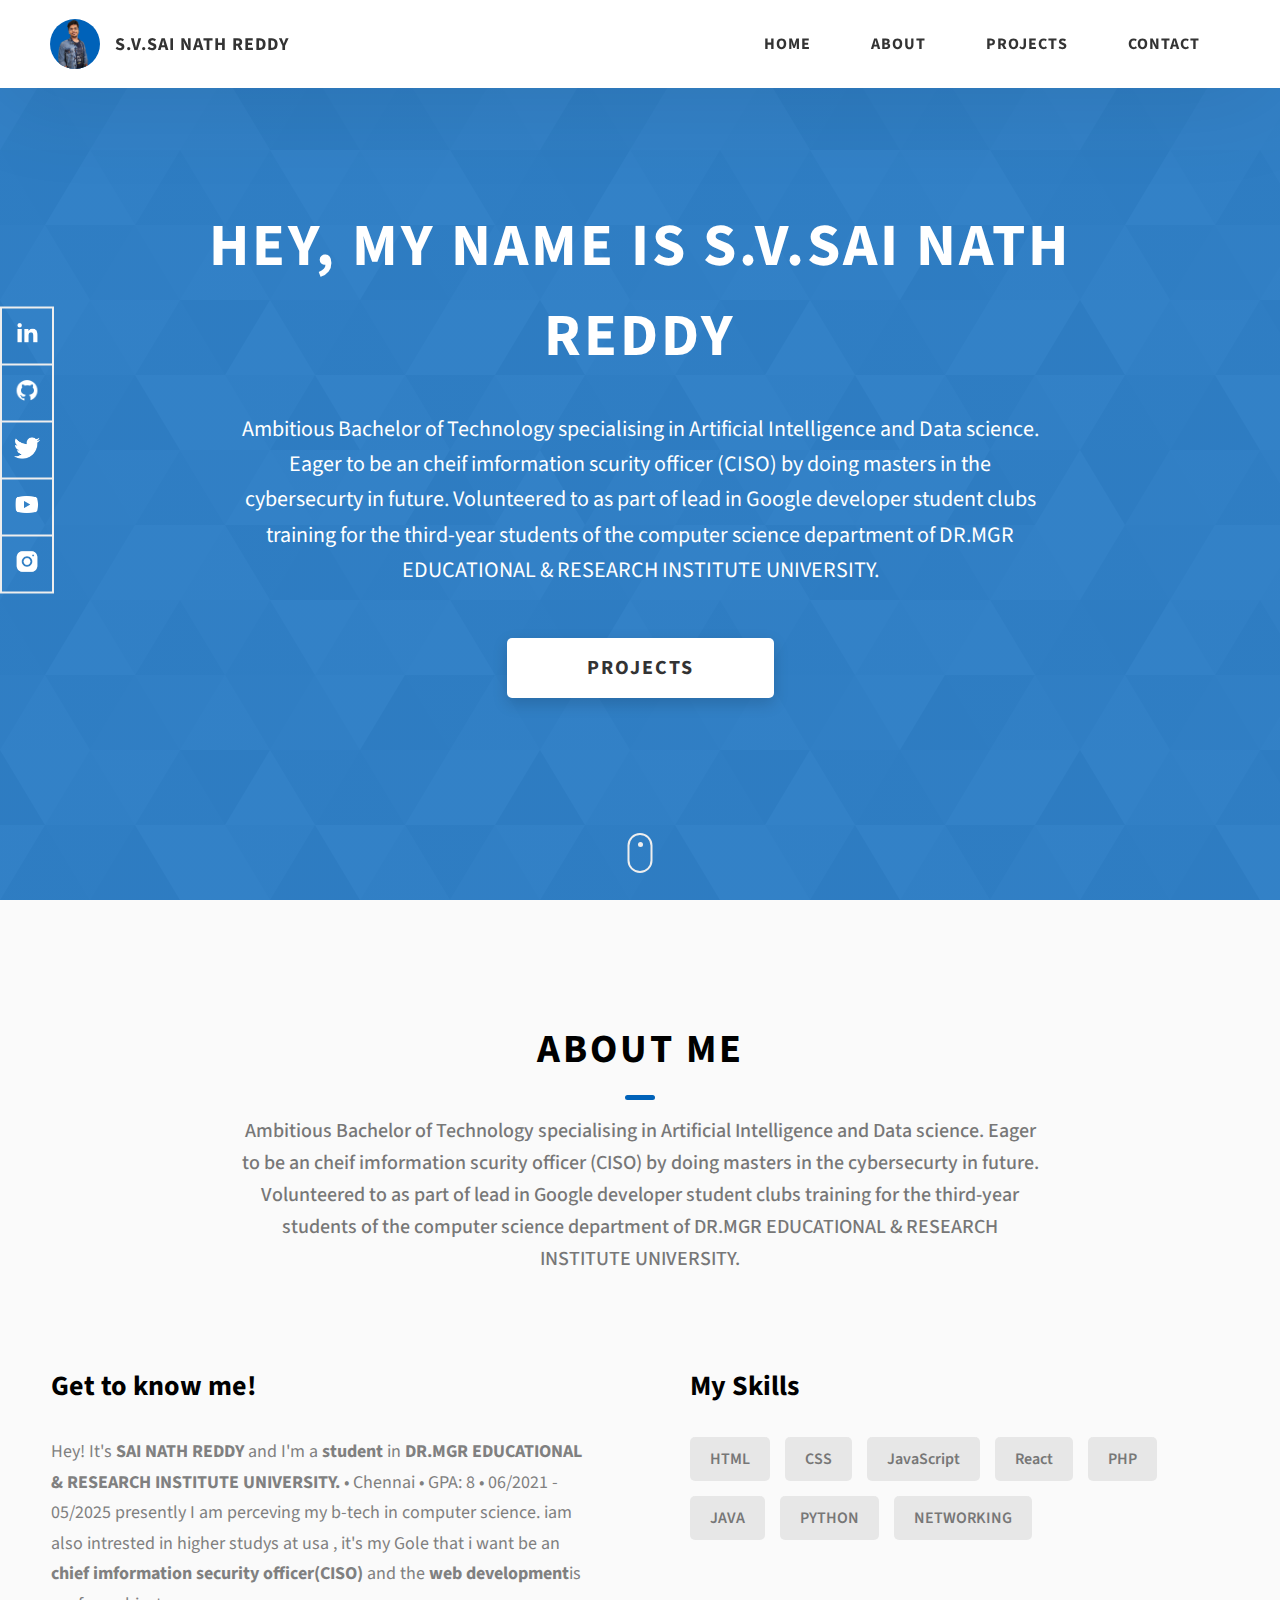
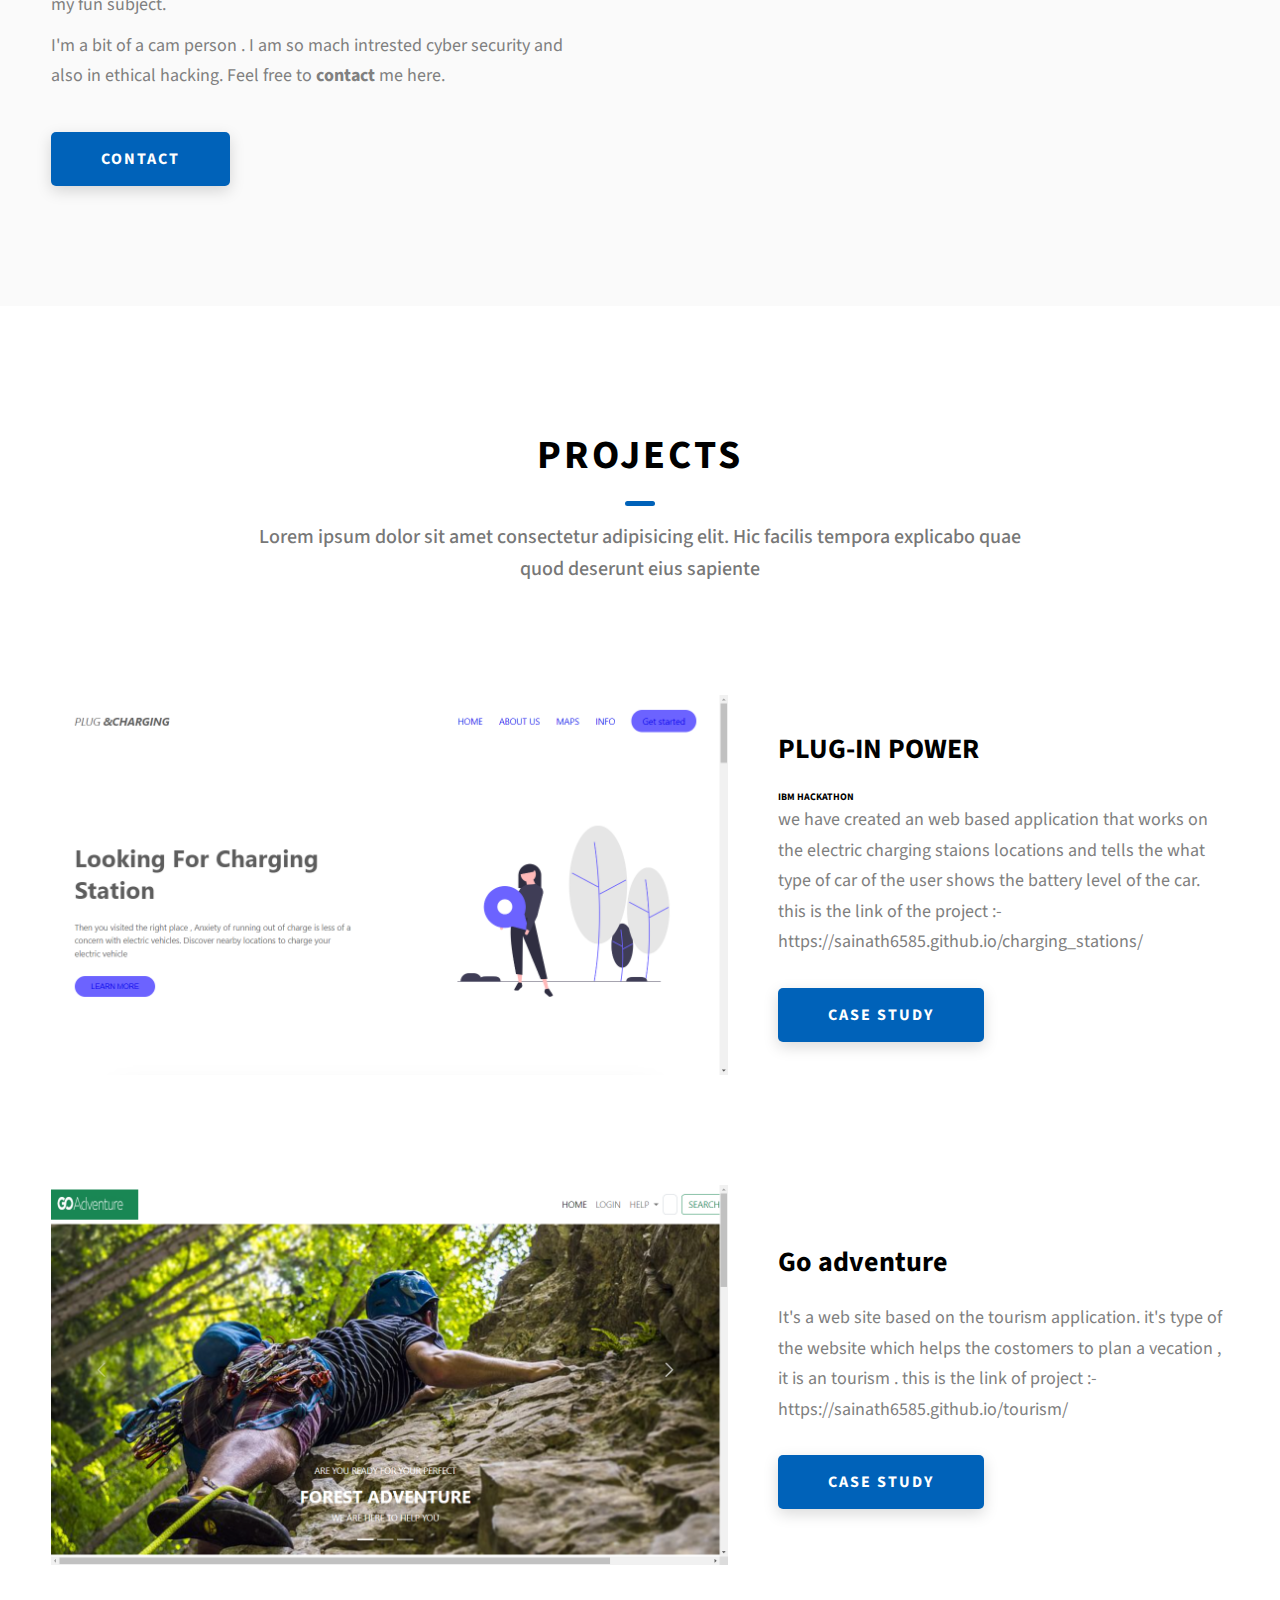
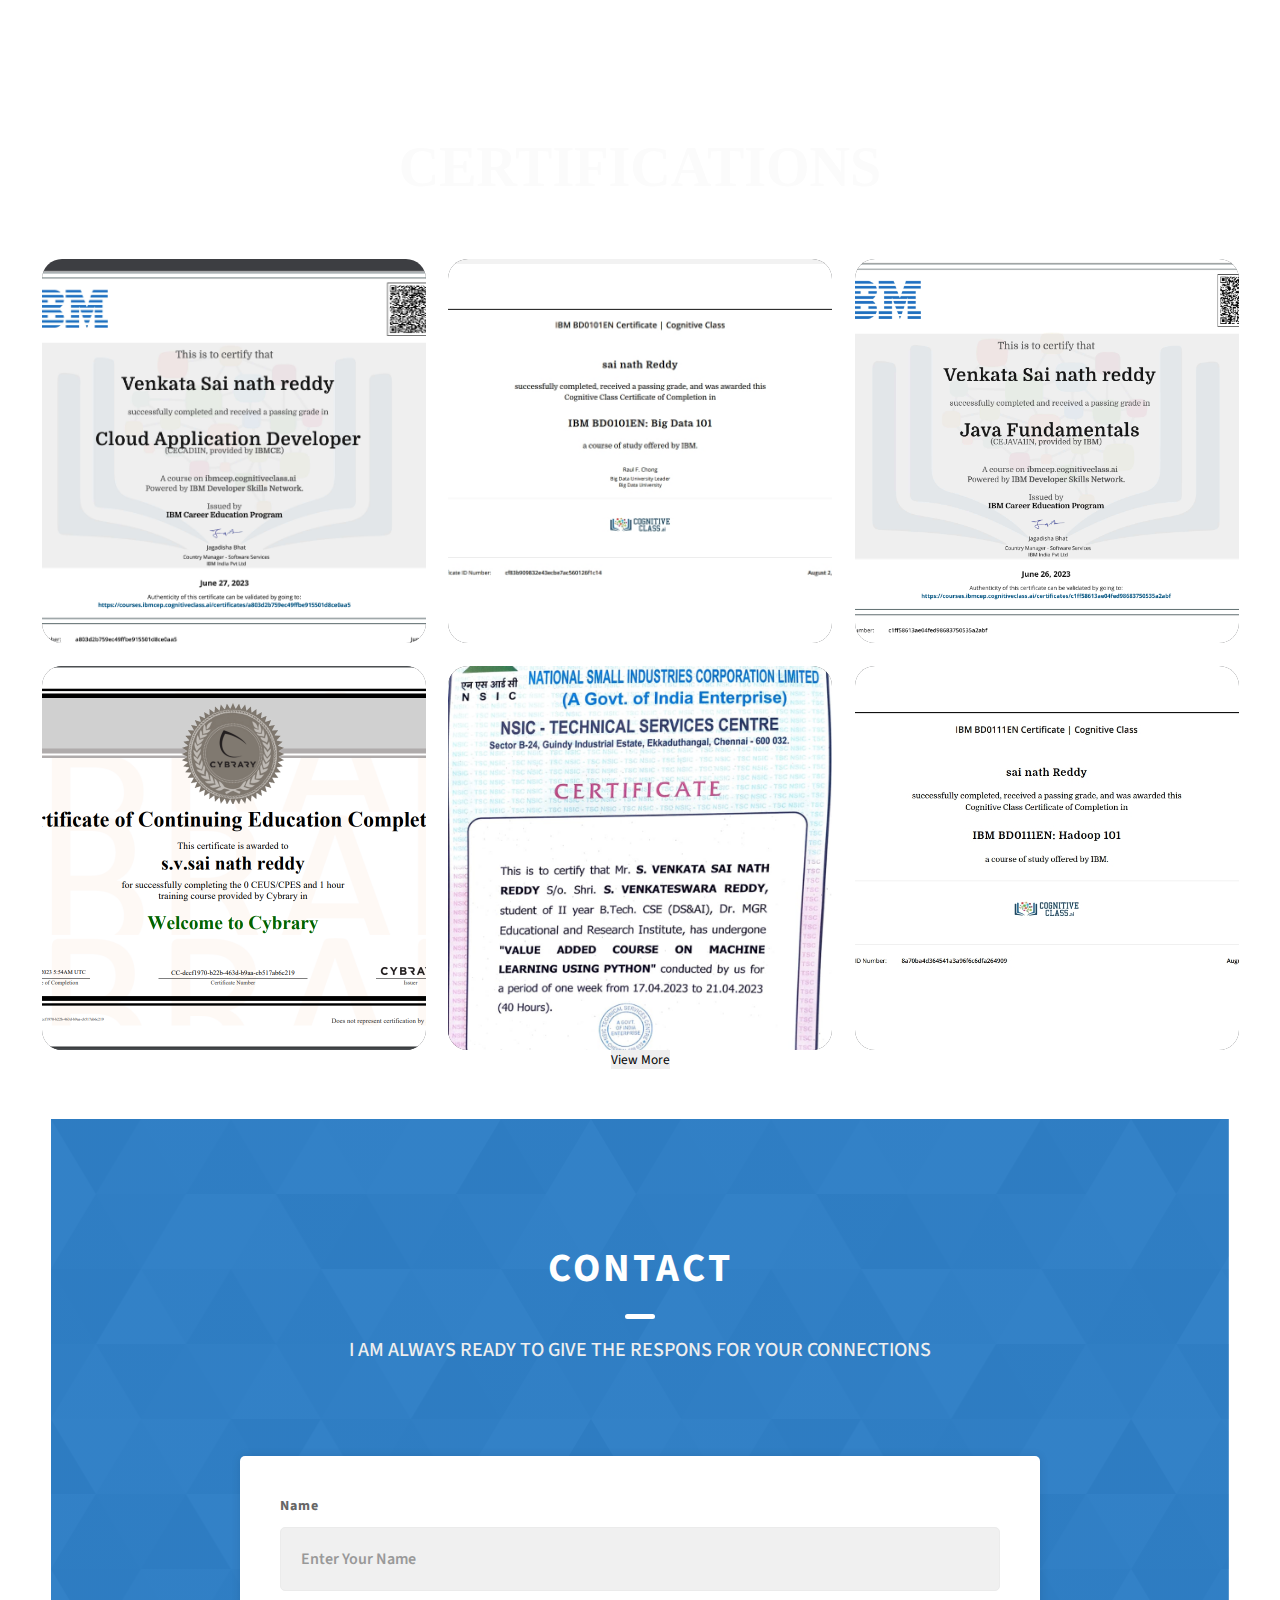
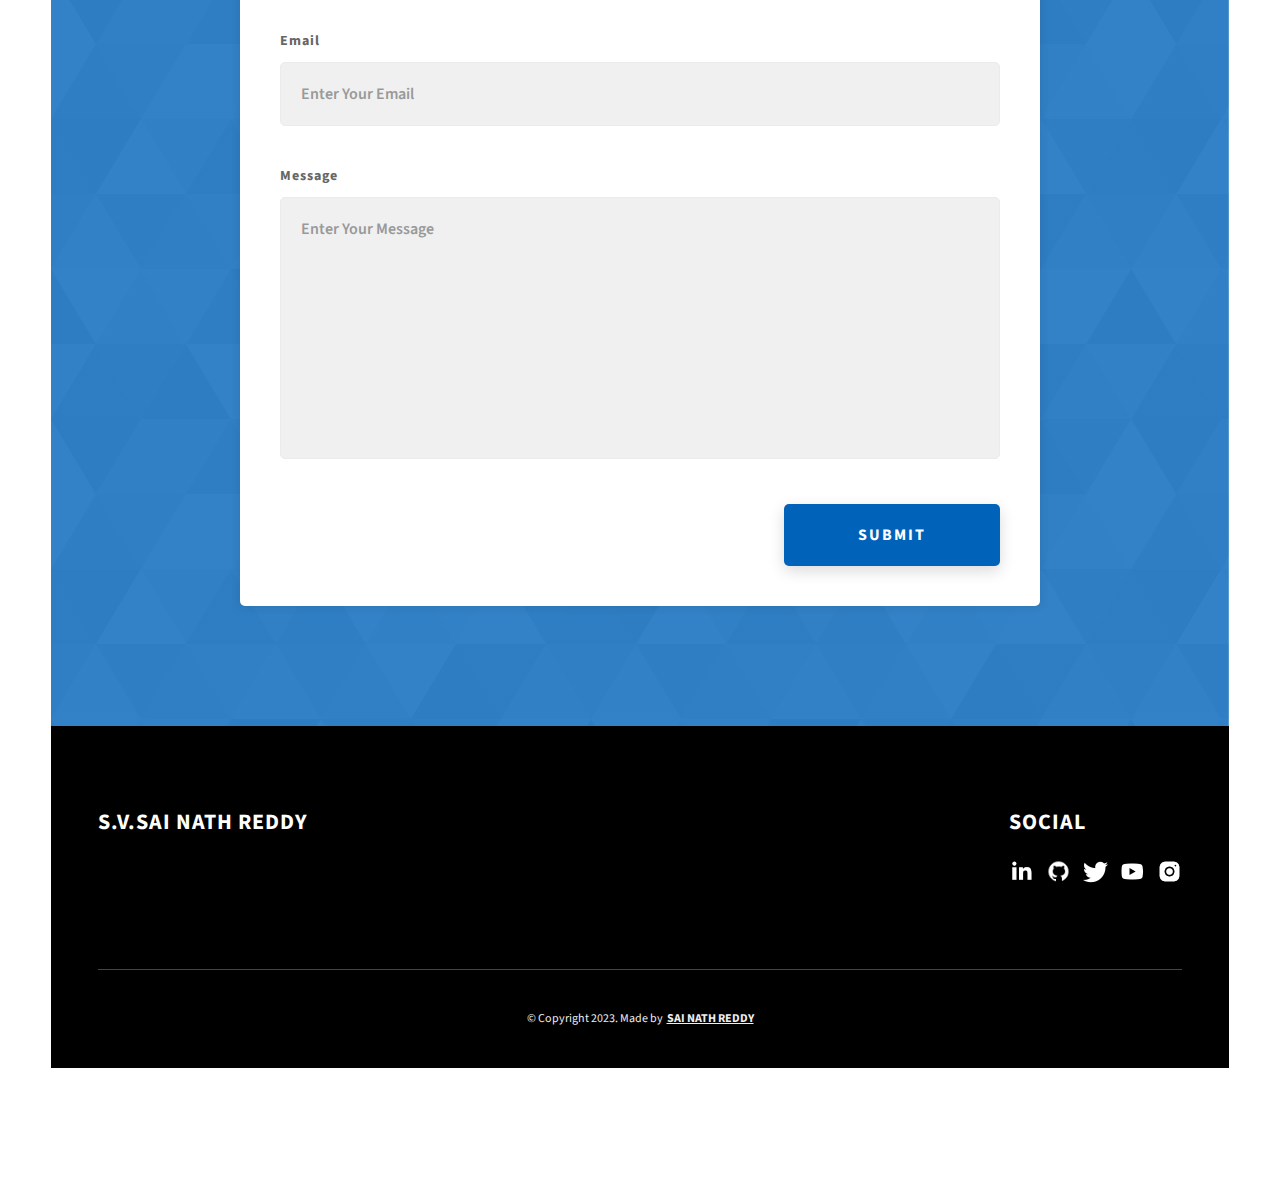
<file: index.html>
<!DOCTYPE html>
<html lang="en">
  <head>
    <meta charset="UTF-8" />
    <meta name="viewport" content="width=device-width, initial-scale=1.0" />
    <meta http-equiv="X-UA-Compatible" content="ie=edge" />
    <title>portfolio</title>
    <meta name="description" content="Portfolio Template for Developer" />

    <link rel="stylesheet" href="styles/style.css" />

    <link rel="preconnect" href="https://fonts.googleapis.com" />
    <link rel="preconnect" href="https://fonts.gstatic.com" crossorigin />
    <link
      href="https://fonts.googleapis.com/css2?family=Source+Sans+Pro:wght@400;600;700;900&display=swap"
      rel="stylesheet"
    />
  </head>
  <body>
    <header class="header">
      <div class="header__content">
        <div class="header__logo-container">
          <div class="header__logo-img-cont">
            <img
              src="assets/png/sai nath.png"
              alt="Ram Maheshwari Logo Image"
              class="header__logo-img"
            />
          </div>
          <span class="header__logo-sub">S.V.SAI NATH REDDY</span>
        </div>
        <div class="header__main">
          <ul class="header__links">
            <li class="header__link-wrapper">
              <a href="./index.html" class="header__link"> Home </a>
            </li>
            <li class="header__link-wrapper">
              <a href="./index.html#about" class="header__link">About </a>
            </li>
            <li class="header__link-wrapper">
              <a href="./index.html#projects" class="header__link">
                Projects
              </a>
            </li>
            <li class="header__link-wrapper">
              <a href="./index.html#contact" class="header__link"> Contact </a>
            </li>
          </ul>
          <div class="header__main-ham-menu-cont">
            <img
              src="./assets/svg/ham-menu.svg"
              alt="hamburger menu"
              class="header__main-ham-menu"
            />
            <img
              src="./assets/svg/ham-menu-close.svg"
              alt="hamburger menu close"
              class="header__main-ham-menu-close d-none"
            />
          </div>
        </div>
      </div>
      <div class="header__sm-menu">
        <div class="header__sm-menu-content">
          <ul class="header__sm-menu-links">
            <li class="header__sm-menu-link">
              <a href="./index.html"> Home </a>
            </li>

            <li class="header__sm-menu-link">
              <a href="./index.html#about"> About </a>
            </li>

            <li class="header__sm-menu-link">
              <a href="./index.html#projects"> Projects </a>
            </li>

            <li class="header__sm-menu-link">
              <a href="./index.html#contact"> Contact </a>
            </li>
          </ul>
        </div>
      </div>
    </header>
    <section class="home-hero">
      <div class="home-hero__content">
        <h1 class="heading-primary">Hey, My name is S.V.SAI NATH REDDY</h1>
        <div class="home-hero__info">
          <p class="text-primary">
            Ambitious Bachelor of Technology specialising in Artificial Intelligence and Data science. Eager to be an
            cheif imformation scurity officer (CISO) by doing masters in the cybersecurty in future. Volunteered to as
            part of lead in Google developer student clubs training for the third-year students of the computer
            science department of DR.MGR EDUCATIONAL & RESEARCH INSTITUTE UNIVERSITY.
          </p>
        </div>
        <div class="home-hero__cta">
          <a href="./#projects" class="btn btn--bg">Projects</a>
        </div>
      </div>
      <div class="home-hero__socials">
        <div class="home-hero__social">
          <a href="https://www.linkedin.com/in/sai-nath-reddy-875914242?utm_source=share&utm_campaign=share_via&utm_content=profile&utm_medium=android_app" class="home-hero__social-icon-link">
            <img
              src="./assets/png/linkedin-ico.png"
              alt="icon"
              class="home-hero__social-icon"
            />
          </a>
        </div>
        <div class="home-hero__social">
          <a href="https://github.com/sainath6585" class="home-hero__social-icon-link">
            <img
              src="./assets/png/github-ico.png"
              alt="icon"
              class="home-hero__social-icon"
            />
          </a>
        </div>
        <div class="home-hero__social">
          <a href="#" class="home-hero__social-icon-link">
            <img
              src="./assets/png/twitter-ico.png"
              alt="icon"
              class="home-hero__social-icon"
            />
          </a>
        </div>
        <div class="home-hero__social">
          <a href="#" class="home-hero__social-icon-link">
            <img
              src="./assets/png/yt-ico.png"
              alt="icon"
              class="home-hero__social-icon"
            />
          </a>
        </div>
        <div class="home-hero__social">
          <a
            href="https://instagram.com/its_sainath_6585?igshid=MzMyNGUyNmU2YQ=="
            class="home-hero__social-icon-link home-hero__social-icon-link--bd-none"
          >
            <img
              src="./assets/png/insta-ico.png"
              alt="icon"
              class="home-hero__social-icon"
            />
          </a>
        </div>
      </div>
      <div class="home-hero__mouse-scroll-cont">
        <div class="mouse"></div>
      </div>
    </section>
    <section id="about" class="about sec-pad">
      <div class="main-container">
        <h2 class="heading heading-sec heading-sec__mb-med">
          <span class="heading-sec__main">About Me</span>
          <span class="heading-sec__sub">
            Ambitious Bachelor of Technology specialising in Artificial Intelligence and Data science. Eager to be an
            cheif imformation scurity officer (CISO) by doing masters in the cybersecurty in future. Volunteered to as
            part of lead in Google developer student clubs training for the third-year students of the computer
            science department of DR.MGR EDUCATIONAL & RESEARCH INSTITUTE UNIVERSITY.
          </span>
        </h2>
        <div class="about__content">
          <div class="about__content-main">
            <h3 class="about__content-title">Get to know me!</h3>
            <div class="about__content-details">
              <p class="about__content-details-para">
                Hey! It's
                <strong>SAI NATH REDDY</strong>
                and I'm a <strong> student </strong> in
                <strong> DR.MGR EDUCATIONAL & RESEARCH INSTITUTE UNIVERSITY.</strong>
                • Chennai • GPA: 8 • 06/2021 - 05/2025
presently I am perceving my b-tech in computer science. iam also intrested in higher studys
at usa , it's my Gole that i want be an 
                <strong>chief imformation security officer(CISO) </strong>
                and the <strong>web development</strong>is my fun subject.
              </p>
              <p class="about__content-details-para">
                I'm a bit of a cam person . I am so mach intrested cyber security and also in ethical hacking.
                Feel free to
                <strong>contact</strong> me here.
              </p>
            </div>
            <a href="./#contact" class="btn btn--med btn--theme dynamicBgClr"
              >Contact</a
            >
          </div>
          <div class="about__content-skills">
            <h3 class="about__content-title">My Skills</h3>
            <div class="skills">
              <div class="skills__skill">HTML</div>
              <div class="skills__skill">CSS</div>
              <div class="skills__skill">JavaScript</div>
              <div class="skills__skill">React</div>
              <div class="skills__skill">PHP</div>
              <div class="skills__skill">JAVA</div>
              <div class="skills__skill">PYTHON</div>
              <div class="skills__skill">NETWORKING</div>
            </div>
          </div>
        </div>
      </div>
    </section>
    <section id="projects" class="projects sec-pad">
      <div class="main-container">
        <h2 class="heading heading-sec heading-sec__mb-bg">
          <span class="heading-sec__main">Projects</span>
          <span class="heading-sec__sub">
            Lorem ipsum dolor sit amet consectetur adipisicing elit. Hic facilis
            tempora explicabo quae quod deserunt eius sapiente
          </span>
        </h2>

        <div class="projects__content">
          <div class="projects__row">
            <div class="projects__row-img-cont">
              <img
                src="assets/png/Screenshot (9).png"
                alt="Software Screenshot"
                class="projects__row-img"
                loading="lazy"
              />
            </div>
            <div class="projects__row-content">
              <h3 class="projects__row-content-title">PLUG-IN POWER</h3>
              <H4>IBM HACKATHON</H4>
              <p class="projects__row-content-desc">
                we have created an web based application that works on the electric charging staions locations and
                tells the what type of car of the user shows the battery level of the car.
                this is the link of the project :-
                https://sainath6585.github.io/charging_stations/                
              </p>
              <a
                href="./project-1.html"
                class="btn btn--med btn--theme dynamicBgClr"
                target="_blank"
                >Case Study</a
              >
            </div>
          </div>
          <div class="projects__row">
            <div class="projects__row-img-cont">
              <img
                src="assets/png/Screenshot (15).png"
                alt="Software Screenshot"
                class="projects__row-img"
                loading="lazy"
              />
            </div>
            <div class="projects__row-content">
              <h3 class="projects__row-content-title">Go adventure </h3>
              <p class="projects__row-content-desc">
                It's a web site based on the tourism application.
                it's type of the website which helps the costomers to plan a vecation , it is an tourism .
                this is the link of project :-
                https://sainath6585.github.io/tourism/
              </p>
              <a
                href="./project-2.html"
                class="btn btn--med btn--theme dynamicBgClr"
                target="_blank"
                >Case Study</a
              >
            </div>
          </div>
         <!-------- <div class="projects__row">
            <div class="projects__row-img-cont">
              <img
                src="./assets/jpeg/project-mockup-example.jpeg"
                alt="Software Screenshot"
                class="projects__row-img"
                loading="lazy"
              />
            </div>
            <div class="projects__row-content">
              <h3 class="projects__row-content-title">Project 3</h3>
              <p class="projects__row-content-desc">
                Lorem ipsum dolor sit amet consectetur adipisicing elit. Hic
                facilis tempora, explicabo quae quod deserunt eius sapiente
                praesentium.
              </p>
              <a
                href="./project-3.html"
                class="btn btn--med btn--theme dynamicBgClr"
                target="_blank"
                >Case Study</a
              >
            </div>
          </div>
        </div>
      </div>
    </section>-->
    <section class="portfolio" id="portfolio-loc">
      <h1>CERTIFICATIONS</h1>
      <div class="portfolio-cards">
          <div class="portfolio-card">
              <img src="assets/png/APznzabLZw0csqx0h7iJW5T3VgvKOPBsIQmSseiWkjrHJdB0drCq24D07fsYhn0RfqL2fhavhf1zj4tIcH4Obnyh3t88LEeW0lEJ.png" alt="">
              <div class="overlay">
                  <h3>CLOUD APPLICATION DEVELOPER</h3>
                  <p>FROM IBM</p>
                  <button>See More -></button>
              </div>
          </div>
          <div class="portfolio-card">
              <img src="assets/png/big data 101.jpg" alt="">
              <div class="overlay">
                  <h3>BIG DATA 101</h3>
                  <p>FROM IBM COGNITIVE CLASS </p>
                  <button>See More -></button>
              </div>
          </div>
          <div class="portfolio-card">
              <img src="assets/png/java.png" alt="">
              <div class="overlay">
                  <h3>JAVA FUNDAMENTALS</h3>
                  <p>FROM IBM</p>
                  <button>See More -></button>
              </div>
          </div>
          <div class="portfolio-card">
              <img src="assets/png/cybrary-cert-welcome-to-cybrary.png" alt="">
              <div class="overlay">
                  <h3>CYBRARY</h3>
                  <p></p>
                  <button>See More -></button>
              </div>
          </div>
          <div class="portfolio-card">
              <img src="assets/png/nsic.jpg" alt="">
              <div class="overlay">
                  <h3>CERTECHNICAL SERVICES CENTER FOR DOING MACHINE LEARNING USING PYTHON</h3>
                  <p>FROM NSIC</p>
                  <button>See More -></button>
              </div>
          </div>
          <div class="portfolio-card">
              <img src="assets/png/hadoop101.jpg" alt="">
              <div class="overlay">
                  <h3>HADOOP 101</h3>
                  <p>FROM IBM COGNITIVE CLASS</p>
                  <button>See More -></button>
              </div>
          </div>
      </div>
      <Button>View More</Button>
  </section>
    <section id="contact" class="contact sec-pad dynamicBg">
      <div class="main-container">
        <h2 class="heading heading-sec heading-sec__mb-med">
          <span class="heading-sec__main heading-sec__main--lt">Contact</span>
          <span class="heading-sec__sub heading-sec__sub--lt">
           I AM ALWAYS READY TO GIVE THE RESPONS FOR YOUR CONNECTIONS
          </span>
        </h2>
        <div class="contact__form-container">
          <form action="#" class="contact__form">
            <div class="contact__form-field">
              <label class="contact__form-label" for="name">Name</label>
              <input
                required
                placeholder="Enter Your Name"
                type="text"
                class="contact__form-input"
                name="name"
                id="name"
              />
            </div>
            <div class="contact__form-field">
              <label class="contact__form-label" for="email">Email</label>
              <input
                required
                placeholder="Enter Your Email"
                type="text"
                class="contact__form-input"
                name="email"
                id="email"
              />
            </div>
            <div class="contact__form-field">
              <label class="contact__form-label" for="message">Message</label>
              <textarea
                required
                cols="30"
                rows="10"
                class="contact__form-input"
                placeholder="Enter Your Message"
                name="message"
                id="message"
              ></textarea>
            </div>
            <button type="submit" class="btn btn--theme contact__btn">
              Submit
            </button>
          </form>
        </div>
      </div>
    </section>
    <footer class="main-footer">
      <div class="main-container">
        <div class="main-footer__upper">
          <div class="main-footer__row main-footer__row-1">
            <h2 class="heading heading-sm main-footer__heading-sm">
              <span>Social</span>
            </h2>
            <div class="main-footer__social-cont">
              <a target="_blank" rel="noreferrer" href="#">
                <img
                  class="main-footer__icon"
                  src="./assets/png/linkedin-ico.png"
                  alt="icon"
                />
              </a>
              <a target="_blank" rel="noreferrer" href="#">
                <img
                  class="main-footer__icon"
                  src="./assets/png/github-ico.png"
                  alt="icon"
                />
              </a>
              <a target="_blank" rel="noreferrer" href="#">
                <img
                  class="main-footer__icon"
                  src="./assets/png/twitter-ico.png"
                  alt="icon"
                />
              </a>
              <a target="_blank" rel="noreferrer" href="#">
                <img
                  class="main-footer__icon"
                  src="./assets/png/yt-ico.png"
                  alt="icon"
                />
              </a>
              <a target="_blank" rel="noreferrer" href="#">
                <img
                  class="main-footer__icon main-footer__icon--mr-none"
                  src="./assets/png/insta-ico.png"
                  alt="icon"
                />
              </a>
            </div>
          </div>
          <div class="main-footer__row main-footer__row-2">
            <h4 class="heading heading-sm text-lt">S.V.SAI NATH REDDY</h4>
            <p class="main-footer__short-desc">
             
            </p>
          </div>
        </div>

       
        <div class="main-footer__lower">
          &copy; Copyright 2023. Made by
          <a rel="noreferrer" target="_blank" href="#"
            >SAI NATH REDDY</a
          >
        </div>
      </div>
    </footer>

    <script src="./index.js"></script>
  </body>
</html>
</file>
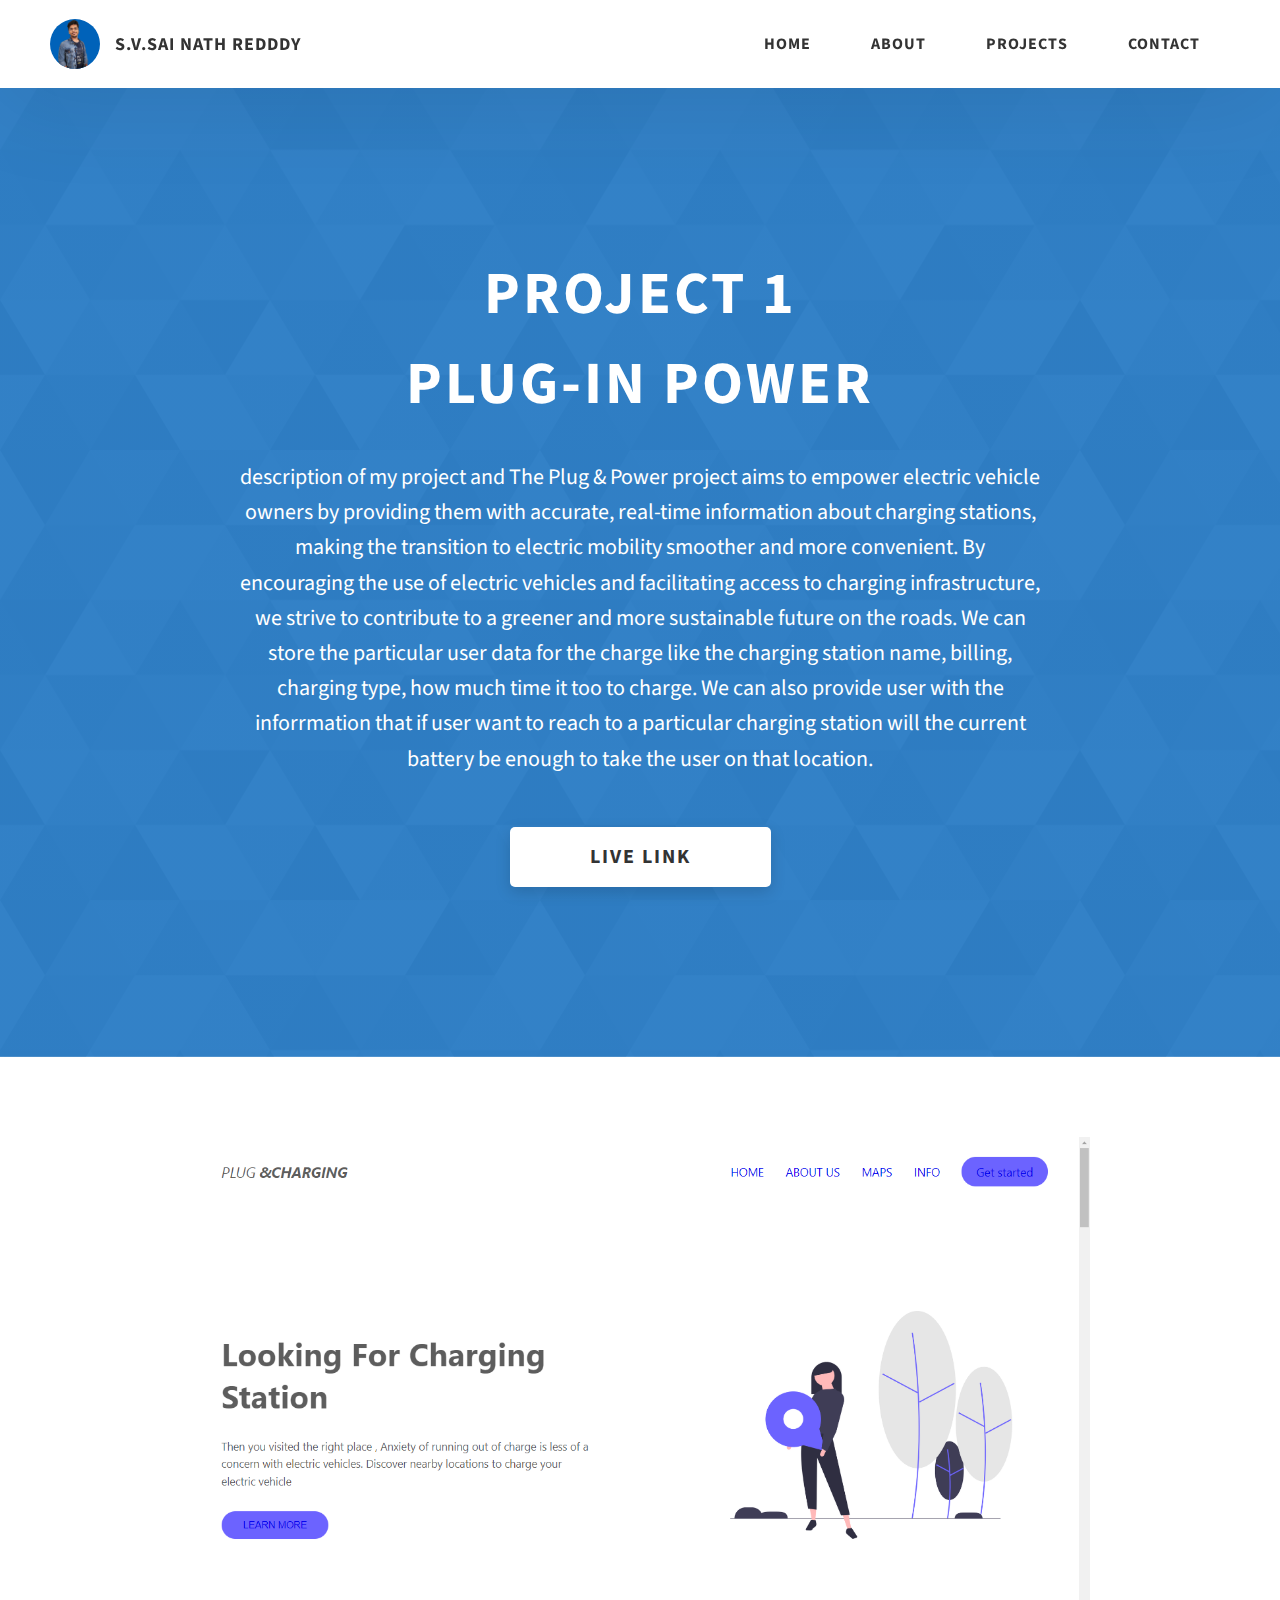
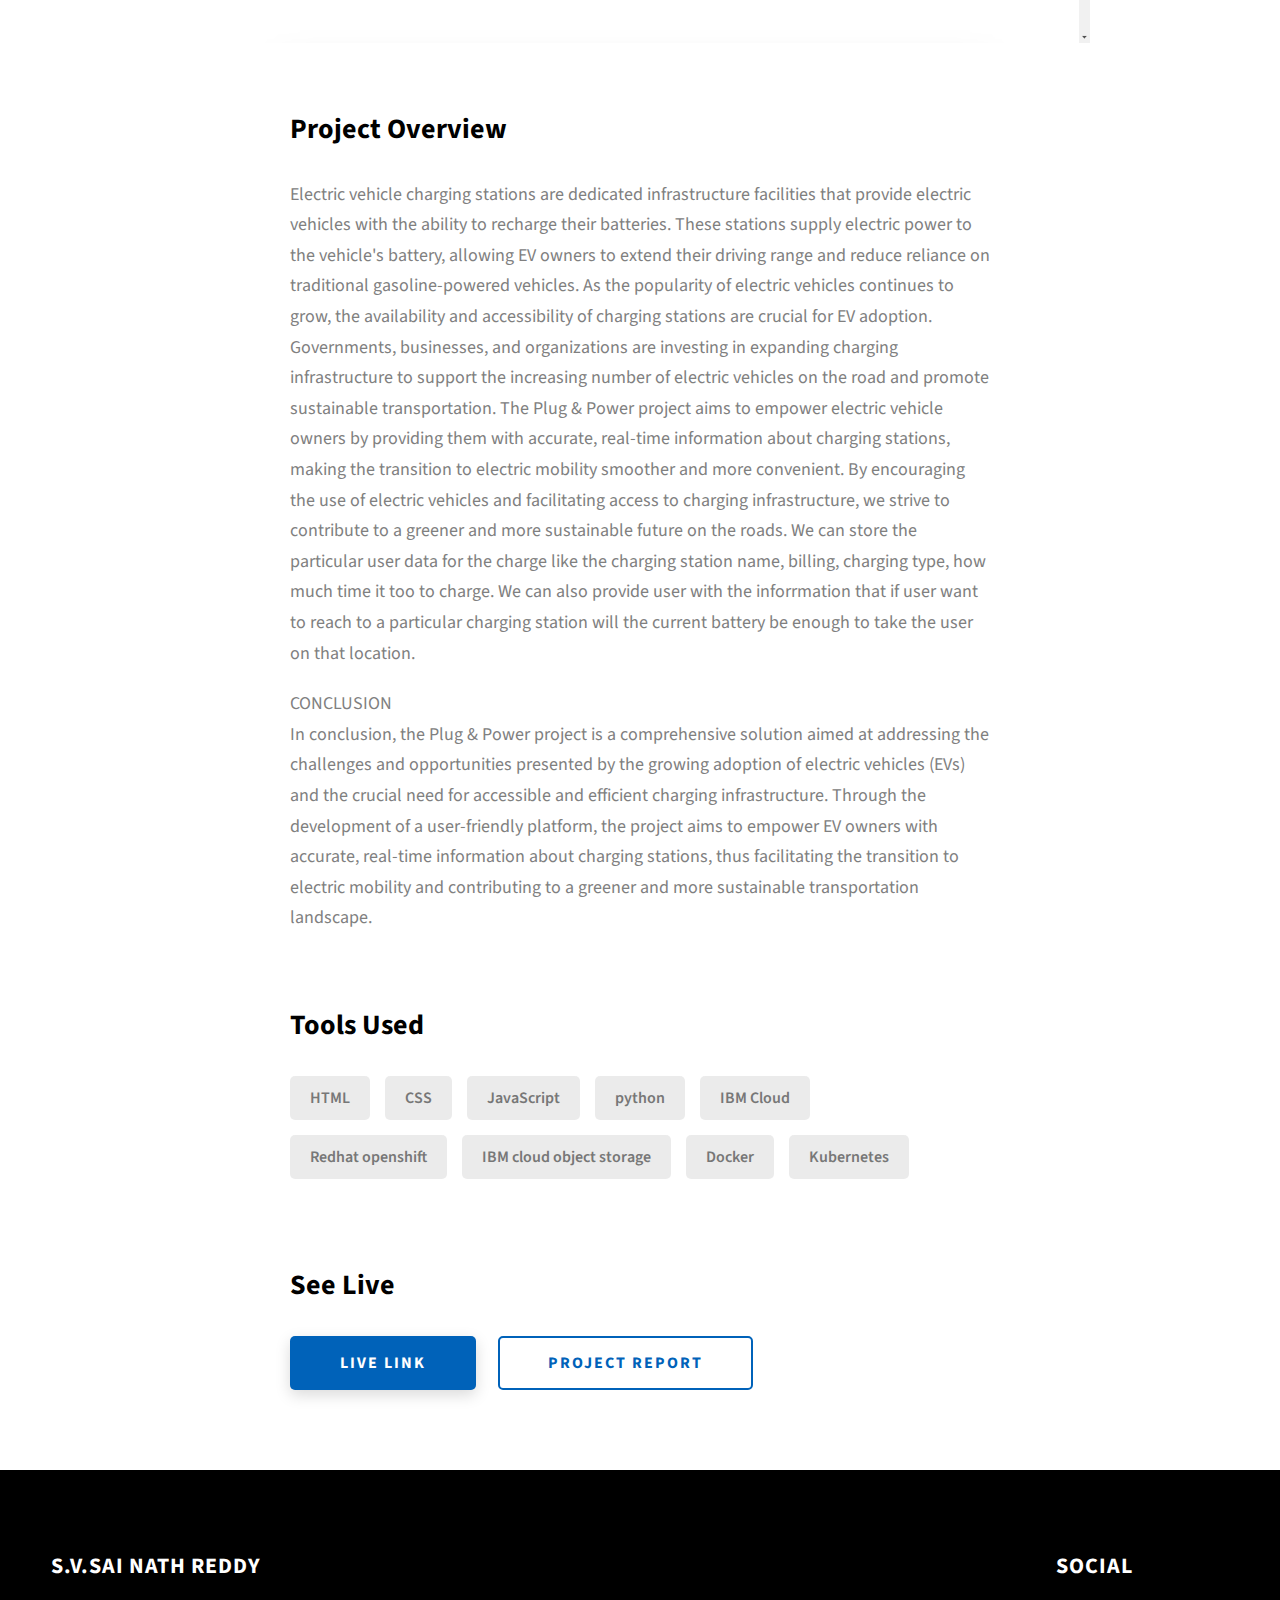
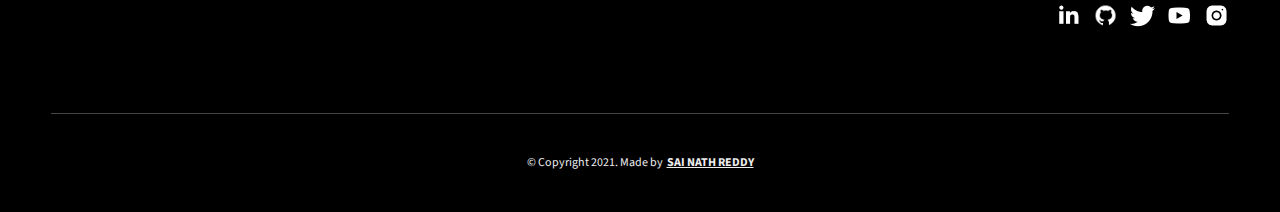
<file: project-1.html>
<!DOCTYPE html>
<html lang="en">
  <head>
    <meta charset="UTF-8" />
    <meta name="viewport" content="width=device-width, initial-scale=1.0" />
    <meta http-equiv="X-UA-Compatible" content="ie=edge" />
    <title>Case Study of Project 1</title>
    <meta name="description" content="Case study page of Project" />

    <link rel="stylesheet" href="styles/style.css" />

    <link rel="preconnect" href="https://fonts.googleapis.com" />
    <link rel="preconnect" href="https://fonts.gstatic.com" crossorigin />
    <link
      href="https://fonts.googleapis.com/css2?family=Source+Sans+Pro:wght@400;600;700;900&display=swap"
      rel="stylesheet"
    />
  </head>
  <body>
    <header class="header">
      <div class="header__content">
        <div class="header__logo-container">
          <div class="header__logo-img-cont">
            <img
              src="assets/png/sai nath.png"
              alt="Logo Image"
              class="header__logo-img"
            />
          </div>
          <span class="header__logo-sub">S.V.SAI NATH REDDDY</span>
        </div>
        <div class="header__main">
          <ul class="header__links">
            <li class="header__link-wrapper">
              <a href="./index.html" class="header__link"> Home </a>
            </li>
            <li class="header__link-wrapper">
              <a href="./index.html#about" class="header__link">About </a>
            </li>
            <li class="header__link-wrapper">
              <a href="./index.html#projects" class="header__link">
                Projects
              </a>
            </li>
            <li class="header__link-wrapper">
              <a href="./index.html#contact" class="header__link"> Contact </a>
            </li>
          </ul>
          <div class="header__main-ham-menu-cont">
            <img
              src="./assets/svg/ham-menu.svg"
              alt="hamburger menu"
              class="header__main-ham-menu"
            />
            <img
              src="./assets/svg/ham-menu-close.svg"
              alt="hamburger menu close"
              class="header__main-ham-menu-close d-none"
            />
          </div>
        </div>
      </div>
      <div class="header__sm-menu">
        <div class="header__sm-menu-content">
          <ul class="header__sm-menu-links">
            <li class="header__sm-menu-link">
              <a href="./index.html"> Home </a>
            </li>

            <li class="header__sm-menu-link">
              <a href="./index.html#about"> About </a>
            </li>

            <li class="header__sm-menu-link">
              <a href="./index.html#projects"> Projects </a>
            </li>

            <li class="header__sm-menu-link">
              <a href="./index.html#contact"> Contact </a>
            </li>
          </ul>
        </div>
      </div>
    </header>
    <section class="project-cs-hero">
      <div class="project-cs-hero__content">
        <h1 class="heading-primary">Project 1 <br>PLUG-IN POWER</h1>
        
        <div class="project-cs-hero__info">
          <p class="text-primary">
            description of my project and The Plug & Power project aims to empower electric vehicle
             owners by providing them with accurate, real-time information about charging stations, 
             making the transition to electric mobility smoother and more convenient. By encouraging 
             the use of electric vehicles and facilitating access to charging infrastructure, we strive
              to contribute to a greener and more sustainable future on the roads. We can store the particular
               user data for the charge like the charging station name, billing, charging type, how much time 
               it too to charge. We can also provide user with the inforrmation that if user want to reach to
                a particular charging station will the current battery be enough to take the user on that location.
          </p>
        </div>
        <div class="project-cs-hero__cta">
          <a href="https://sainath6585.github.io/charging_stations/" class="btn btn--bg" target="_blank">Live Link</a>
        </div>
      </div>
    </section>
    <section class="project-details">
      <div class="main-container">
        <div class="project-details__content">
          <div class="project-details__showcase-img-cont">
            <img
              src="assets/png/Screenshot (9).png"
              alt="Project Image"
              class="project-details__showcase-img"
            />
          </div>
          <div class="project-details__content-main">
            <div class="project-details__desc">
              <h3 class="project-details__content-title">Project Overview</h3>
              <p class="project-details__desc-para">
                Electric vehicle charging stations are dedicated infrastructure facilities that provide 
                electric vehicles with the ability to recharge their batteries. These stations supply electric
                 power to the vehicle's battery, allowing EV owners to extend their driving range and reduce
                  reliance on traditional gasoline-powered vehicles. As the popularity of electric vehicles 
                  continues to grow, the availability and accessibility of charging stations are crucial for 
                  EV adoption. Governments, businesses, and organizations are investing in expanding charging
                   infrastructure to support the increasing number of electric vehicles on the road and 
                   promote sustainable transportation. The Plug & Power project aims to empower electric 
                   vehicle owners by providing them with accurate, real-time information about charging 
                   stations, making the transition to electric mobility smoother and more convenient.
                    By encouraging the use of electric vehicles and facilitating access to charging 
                    infrastructure, we strive to contribute to a greener and more sustainable future
                     on the roads. We can store the particular user data for the charge like the charging 
                     station name, billing, charging type, how much time it too to charge. We can also provide
                      user with the inforrmation that if user want to reach to a particular charging station will the current
                       battery be enough to take the user on that location.
              </p>
              <p class="project-details__desc-para">CONCLUSION<br>
                In conclusion, the Plug & Power project is a comprehensive solution aimed at addressing the
                 challenges and opportunities presented by the growing adoption of electric vehicles (EVs)
                  and the crucial need for accessible and efficient charging infrastructure. Through the 
                  development of a user-friendly platform, the project aims to empower EV owners with accurate,
                   real-time information about charging stations, thus facilitating the transition to electric
                    mobility and contributing to a greener and more sustainable transportation landscape.
              </p>
            </div>
            <div class="project-details__tools-used">
              <h3 class="project-details__content-title">Tools Used</h3>
              <div class="skills">
                <div class="skills__skill">HTML</div>
                <div class="skills__skill">CSS</div>
                <div class="skills__skill">JavaScript</div>
                <div class="skills__skill">python</div>
                <div class="skills__skill"> IBM Cloud</div>
                <div class="skills__skill">Redhat openshift</div>
                <div class="skills__skill"> IBM cloud object storage</div>
                <div class="skills__skill">Docker</div>
                <div class="skills__skill">Kubernetes</div>
                
              </div>
            </div>
            <div class="project-details__links">
              <h3 class="project-details__content-title">See Live</h3>
              <a
                href="https://sainath6585.github.io/charging_stations/"
                class="btn btn--med btn--theme project-details__links-btn"
                target="_blank"
                >Live Link</a
              >
              <a
                href="https://github.com/sainath6585/charging_stations/files/13626790/REPORT.docx"
                class="btn btn--med btn--theme-inv project-details__links-btn"
                target="_blank"
                >PROJECT REPORT</a
              >
            </div>
          </div>
        </div>
      </div>
    </section>
    <footer class="main-footer">
      <div class="main-container">
        <div class="main-footer__upper">
          <div class="main-footer__row main-footer__row-1">
            <h2 class="heading heading-sm main-footer__heading-sm">
              <span>Social</span>
            </h2>
            <div class="main-footer__social-cont">
              <a target="_blank" rel="noreferrer" href="#">
                <img
                  class="main-footer__icon"
                  src="./assets/png/linkedin-ico.png"
                  alt="icon"
                />
              </a>
              <a target="_blank" rel="noreferrer" href="#">
                <img
                  class="main-footer__icon"
                  src="./assets/png/github-ico.png"
                  alt="icon"
                />
              </a>
              <a target="_blank" rel="noreferrer" href="#">
                <img
                  class="main-footer__icon"
                  src="./assets/png/twitter-ico.png"
                  alt="icon"
                />
              </a>
              <a target="_blank" rel="noreferrer" href="#">
                <img
                  class="main-footer__icon"
                  src="./assets/png/yt-ico.png"
                  alt="icon"
                />
              </a>
              <a target="_blank" rel="noreferrer" href="#">
                <img
                  class="main-footer__icon main-footer__icon--mr-none"
                  src="./assets/png/insta-ico.png"
                  alt="icon"
                />
              </a>
            </div>
          </div>
          <div class="main-footer__row main-footer__row-2">
            <h4 class="heading heading-sm text-lt">S.V.SAI NATH REDDY</h4>
            <p class="main-footer__short-desc">
              
            </p>
          </div>
        </div>

        <div class="main-footer__lower">
          &copy; Copyright 2021. Made by
          <a rel="noreferrer" target="_blank" href="https://rammaheshwari.com"
            >SAI NATH REDDY</a
          >
        </div>
      </div>
    </footer>
    <script src="./index.js"></script>
  </body>
</html>
</file>
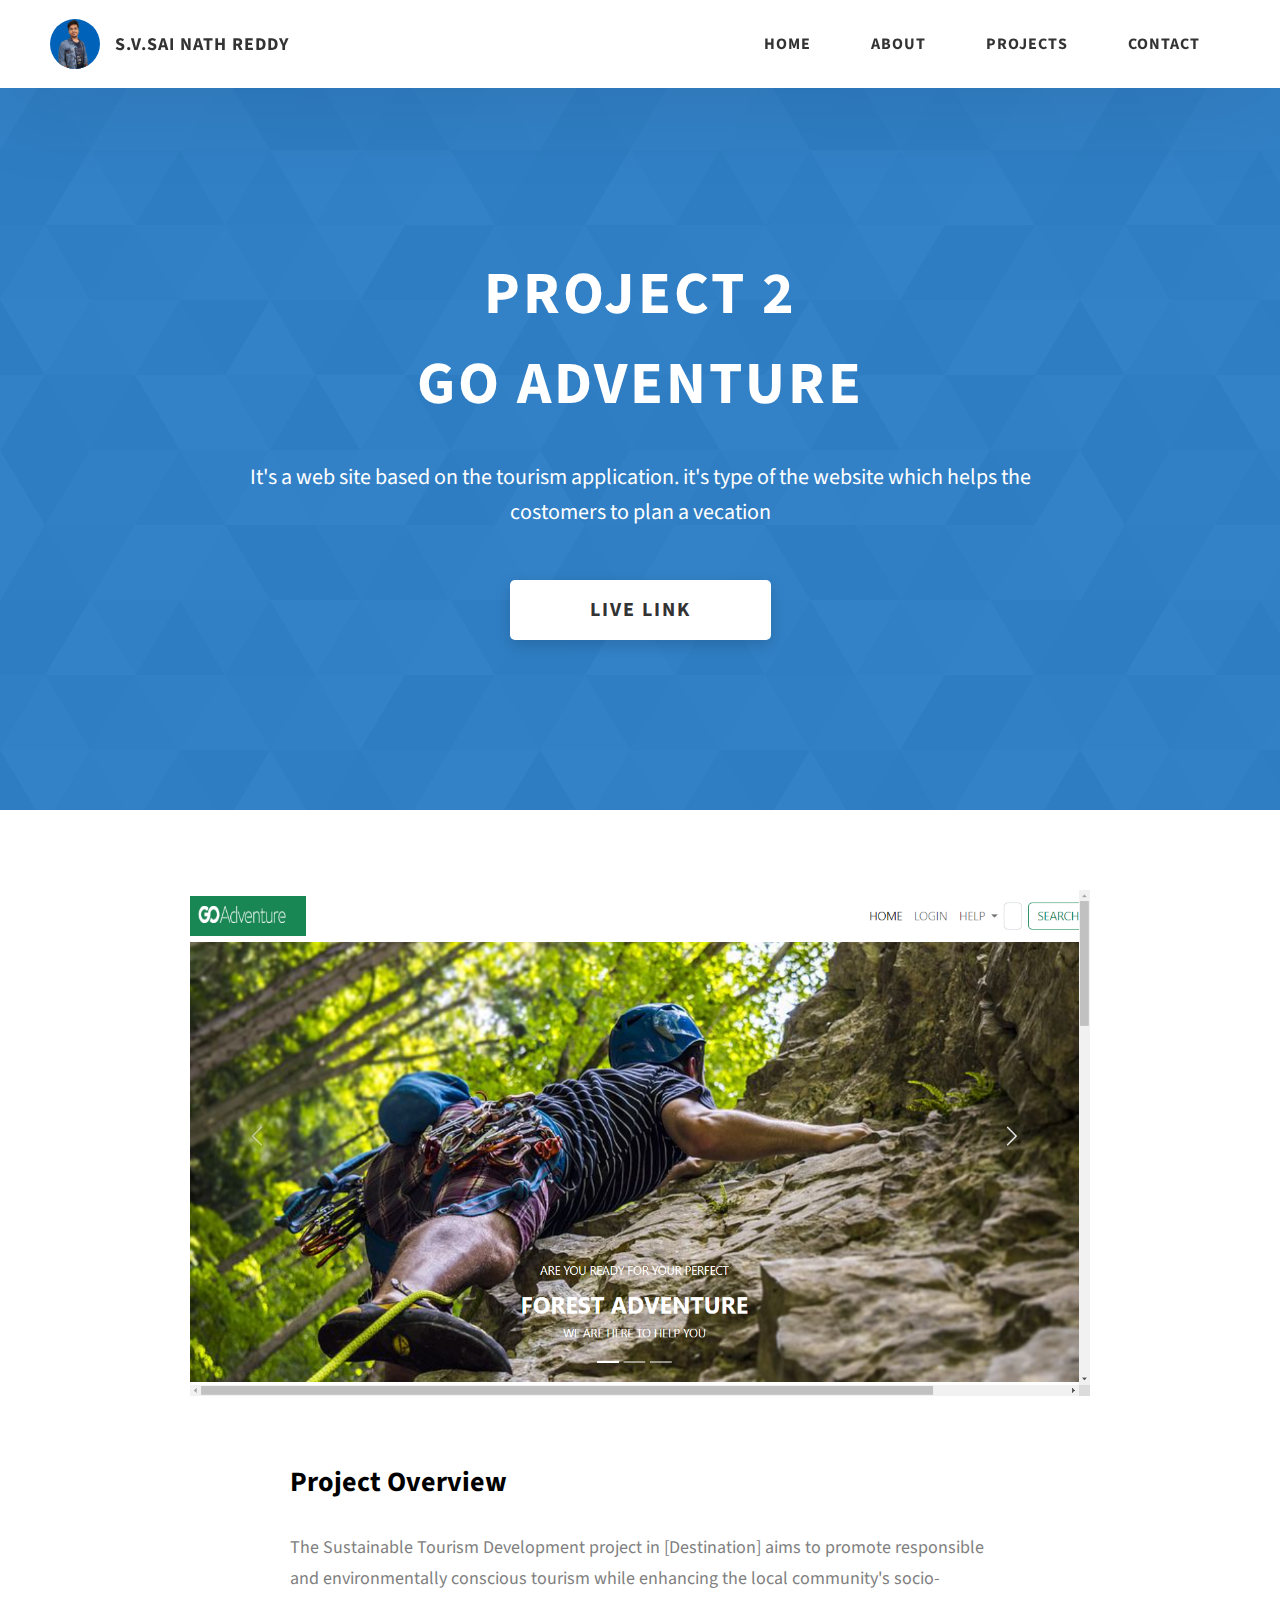
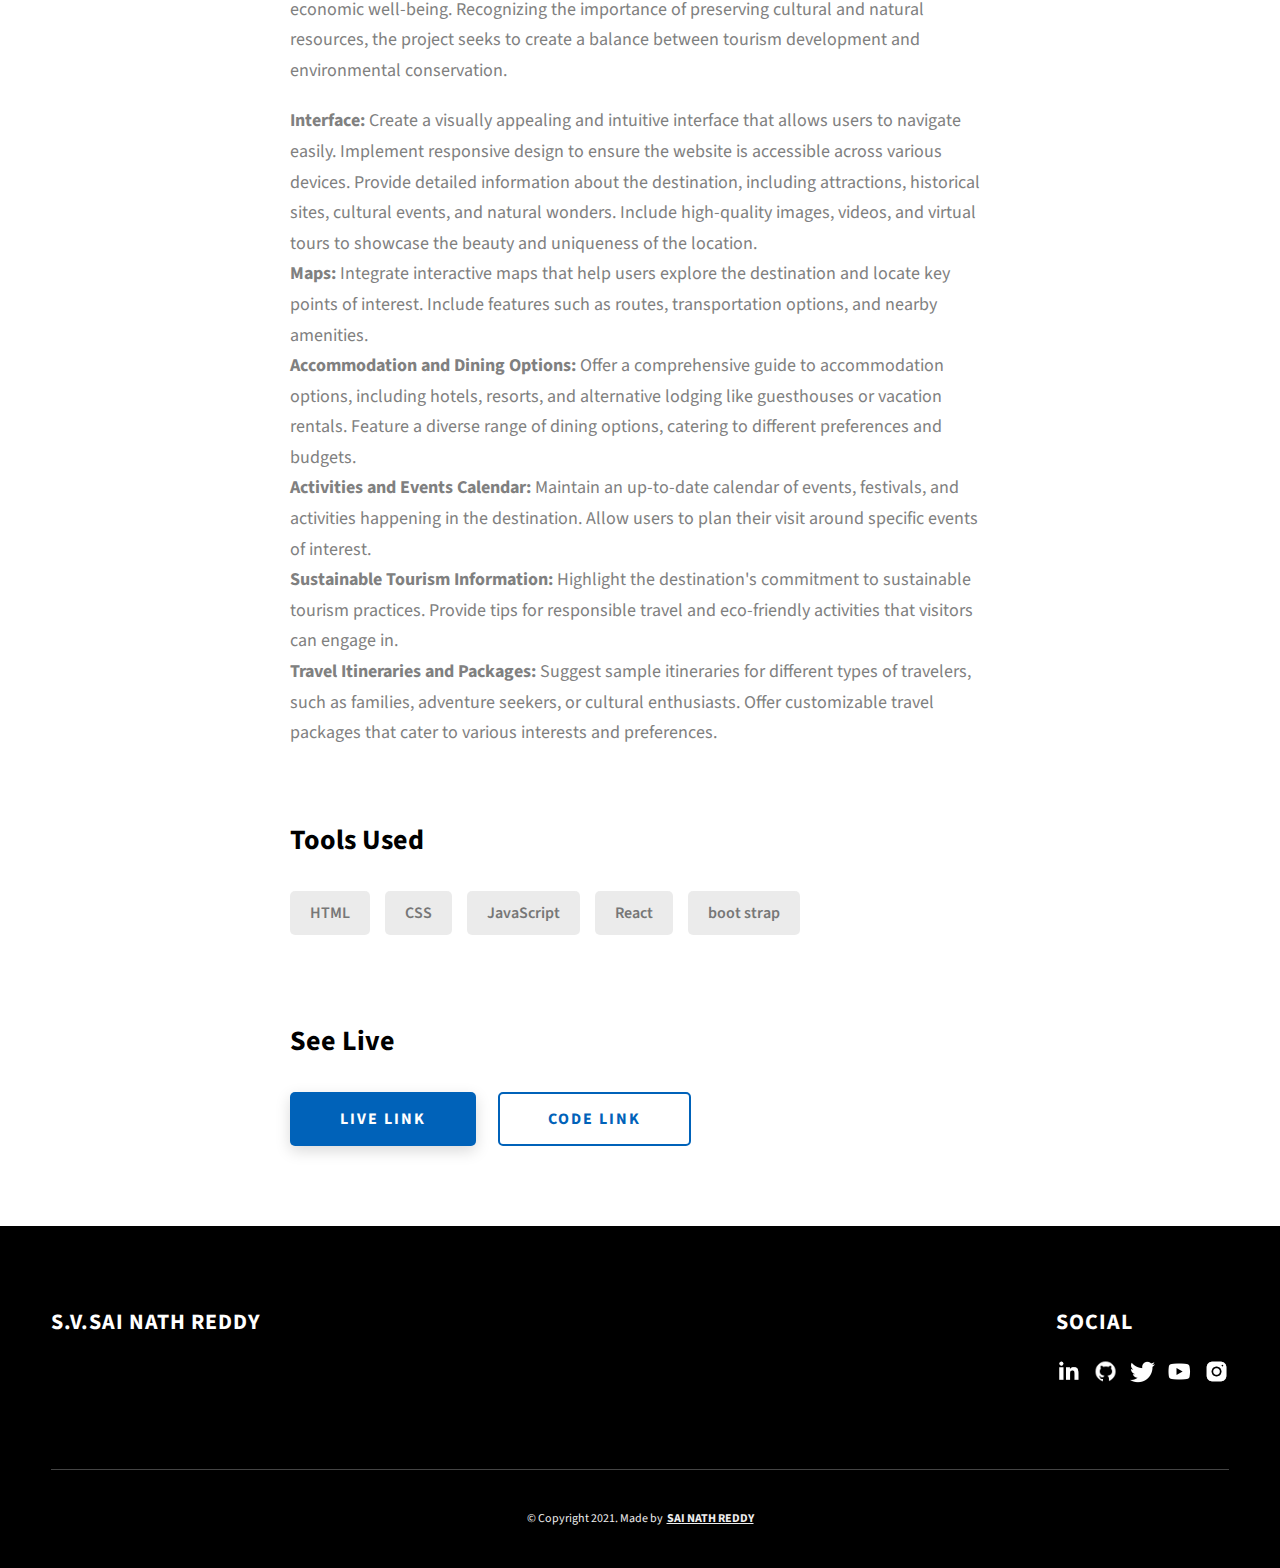
<file: project-2.html>
<!DOCTYPE html>
<html lang="en">
  <head>
    <meta charset="UTF-8" />
    <meta name="viewport" content="width=device-width, initial-scale=1.0" />
    <meta http-equiv="X-UA-Compatible" content="ie=edge" />
    <title>Case Study of Project 2</title>
    <meta name="description" content="Case study page of Project" />

    <link rel="stylesheet" href="styles/style.css" />

    <link rel="preconnect" href="https://fonts.googleapis.com" />
    <link rel="preconnect" href="https://fonts.gstatic.com" crossorigin />
    <link
      href="https://fonts.googleapis.com/css2?family=Source+Sans+Pro:wght@400;600;700;900&display=swap"
      rel="stylesheet"
    />
  </head>
  <body>
    <header class="header">
      <div class="header__content">
        <div class="header__logo-container">
          <div class="header__logo-img-cont">
            <img
              src="assets/png/sai nath.png"
              alt="Ram Maheshwari Logo Image"
              class="header__logo-img"
            />
          </div>
          <span class="header__logo-sub">S.V.SAI NATH REDDY</span>
        </div>
        <div class="header__main">
          <ul class="header__links">
            <li class="header__link-wrapper">
              <a href="./index.html" class="header__link"> Home </a>
            </li>
            <li class="header__link-wrapper">
              <a href="./index.html#about" class="header__link">About </a>
            </li>
            <li class="header__link-wrapper">
              <a href="./index.html#projects" class="header__link">
                Projects
              </a>
            </li>
            <li class="header__link-wrapper">
              <a href="./index.html#contact" class="header__link"> Contact </a>
            </li>
          </ul>
          <div class="header__main-ham-menu-cont">
            <img
              src="./assets/svg/ham-menu.svg"
              alt="hamburger menu"
              class="header__main-ham-menu"
            />
            <img
              src="./assets/svg/ham-menu-close.svg"
              alt="hamburger menu close"
              class="header__main-ham-menu-close d-none"
            />
          </div>
        </div>
      </div>
      <div class="header__sm-menu">
        <div class="header__sm-menu-content">
          <ul class="header__sm-menu-links">
            <li class="header__sm-menu-link">
              <a href="./index.html"> Home </a>
            </li>

            <li class="header__sm-menu-link">
              <a href="./index.html#about"> About </a>
            </li>

            <li class="header__sm-menu-link">
              <a href="./index.html#projects"> Projects </a>
            </li>

            <li class="header__sm-menu-link">
              <a href="./index.html#contact"> Contact </a>
            </li>
          </ul>
        </div>
      </div>
    </header>
    <section class="project-cs-hero">
      <div class="project-cs-hero__content">
        <h1 class="heading-primary">Project 2<BR>Go adventure
        </h1>
        <div class="project-cs-hero__info">
          <p class="text-primary">
            It's a web site based on the tourism application.
                it's type of the website which helps the costomers to plan a vecation
          </p>
        </div>
        <div class="project-cs-hero__cta">
          <a href="https://sainath6585.github.io/tourism/" class="btn btn--bg" target="_blank">Live Link</a>
        </div>
      </div>
    </section>
    <section class="project-details">
      <div class="main-container">
        <div class="project-details__content">
          <div class="project-details__showcase-img-cont">
            <img
              src="assets/png/Screenshot (15).png"
              alt="Project Image"
              class="project-details__showcase-img"
            />
          </div>
          <div class="project-details__content-main">
            <div class="project-details__desc">
              <h3 class="project-details__content-title">Project Overview</h3>
              <p class="project-details__desc-para">
                The Sustainable Tourism Development project in [Destination] aims to promote responsible
                 and environmentally conscious tourism while enhancing the local community's socio-economic
                  well-being. Recognizing the importance of preserving cultural and natural resources, the
                   project seeks to create a balance between tourism development and environmental conservation.
              </p>
              <p class="project-details__desc-para">
                <strong> Interface:</strong>

                Create a visually appealing and intuitive interface that allows users to navigate easily.
               Implement responsive design to ensure the website is accessible across various devices.
                
                Provide detailed information about the destination, including attractions, historical sites,
                   cultural events, and natural wonders.</li>
                Include high-quality images, videos, and virtual tours to showcase the beauty and uniqueness of the 
                location.<br>
                <strong> Maps:</strong>
                
                Integrate interactive maps that help users explore the destination and locate key points of interest.</li>
                Include features such as routes, transportation options, and nearby amenities.<br>
               <strong> Accommodation and Dining Options:</strong>
                
                Offer a comprehensive guide to accommodation options, including hotels, resorts, and alternative lodging like guesthouses or vacation rentals.
                Feature a diverse range of dining options, catering to different preferences and budgets.<br>
                <strong>Activities and Events Calendar:</strong>
                
                Maintain an up-to-date calendar of events, festivals, and activities happening in the destination.
                Allow users to plan their visit around specific events of interest.<br>
               <strong> Sustainable Tourism Information:</strong>
                
                Highlight the destination's commitment to sustainable tourism practices.
                Provide tips for responsible travel and eco-friendly activities that visitors can engage in.<br>
                <strong>Travel Itineraries and Packages:</strong>
                
                Suggest sample itineraries for different types of travelers, such as families, adventure seekers, or cultural enthusiasts.
                Offer customizable travel packages that cater to various interests and preferences.<br>
                
              </p>
            </div>
            <div class="project-details__tools-used">
              <h3 class="project-details__content-title">Tools Used</h3>
              <div class="skills">
                <div class="skills__skill">HTML</div>
                <div class="skills__skill">CSS</div>
                <div class="skills__skill">JavaScript</div>
                <div class="skills__skill">React</div>
                <div class="skills__skill">boot strap</div>
                
              </div>
            </div>
            <div class="project-details__links">
              <h3 class="project-details__content-title">See Live</h3>
              <a
                href="https://sainath6585.github.io/tourism/"
                class="btn btn--med btn--theme project-details__links-btn"
                target="_blank"
                >Live Link</a
              >
              <a
                href="#"
                class="btn btn--med btn--theme-inv project-details__links-btn"
                target="_blank"
                >Code Link</a
              >
            </div>
          </div>
        </div>
      </div>
    </section>
    <footer class="main-footer">
      <div class="main-container">
        <div class="main-footer__upper">
          <div class="main-footer__row main-footer__row-1">
            <h2 class="heading heading-sm main-footer__heading-sm">
              <span>Social</span>
            </h2>
            <div class="main-footer__social-cont">
              <a target="_blank" rel="noreferrer" href="#">
                <img
                  class="main-footer__icon"
                  src="./assets/png/linkedin-ico.png"
                  alt="icon"
                />
              </a>
              <a target="_blank" rel="noreferrer" href="#">
                <img
                  class="main-footer__icon"
                  src="./assets/png/github-ico.png"
                  alt="icon"
                />
              </a>
              <a target="_blank" rel="noreferrer" href="#">
                <img
                  class="main-footer__icon"
                  src="./assets/png/twitter-ico.png"
                  alt="icon"
                />
              </a>
              <a target="_blank" rel="noreferrer" href="#">
                <img
                  class="main-footer__icon"
                  src="./assets/png/yt-ico.png"
                  alt="icon"
                />
              </a>
              <a target="_blank" rel="noreferrer" href="#">
                <img
                  class="main-footer__icon main-footer__icon--mr-none"
                  src="./assets/png/insta-ico.png"
                  alt="icon"
                />
              </a>
            </div>
          </div>
          <div class="main-footer__row main-footer__row-2">
            <h4 class="heading heading-sm text-lt">S.V.SAI NATH REDDY</h4>
            <p class="main-footer__short-desc">
              
            </p>
          </div>
        </div>

        <div class="main-footer__lower">
          &copy; Copyright 2021. Made by
          <a rel="noreferrer" target="_blank" href="https://rammaheshwari.com"
            >SAI NATH REDDY</a
          >
        </div>
      </div>
    </footer>
    <script src="./index.js"></script>
  </body>
</html>
</file>
<file: styles/style.css>
/*
0 - 600px:      Phone
600 - 900px:    Tablet portrait
900 - 1200px:   Tablet landscape
[1200 - 1800] is where our normal styles apply
1800px + :      Big desktop
$breakpoint arguement choices:
- phone
- tab-port
- tab-land
- big-desktop

Inside media queries 1em is always 16px i.e 1em = 16px at every screen size only inside media queries
*/
*,
*::after,
*::before {
  margin: 0;
  padding: 0;
  box-sizing: inherit;
  font-family: inherit; }

html {
  font-size: 62.5%;
  scroll-behavior: smooth; }
  @media only screen and (max-width: 75em) {
    html {
      font-size: 59%; } }
  @media only screen and (max-width: 56.25em) {
    html {
      font-size: 56%; } }
  @media only screen and (min-width: 112.5em) {
    html {
      font-size: 65%; } }

body {
  box-sizing: border-box;
  position: relative;
  line-height: 1.5;
  font-family: sans-serif;
  overflow-x: hidden;
  overflow-y: scroll;
  font-family: 'Source Sans Pro', sans-serif; }

a {
  text-decoration: none;
  color: inherit; }

li {
  list-style: none; }

input:focus,
button:focus,
a:focus,
textarea:focus {
  outline: none; }

button {
  border: none;
  cursor: pointer; }

textarea {
  resize: none; }

.heading-primary {
  font-size: 6rem;
  text-transform: uppercase;
  letter-spacing: 3px;
  text-align: center; }
  @media only screen and (max-width: 37.5em) {
    .heading-primary {
      font-size: 4.5rem; } }

.heading-sec__mb-bg {
  margin-bottom: 11rem; }
  @media only screen and (max-width: 56.25em) {
    .heading-sec__mb-bg {
      margin-bottom: 8rem; } }

.heading-sec__mb-med {
  margin-bottom: 9rem; }
  @media only screen and (max-width: 56.25em) {
    .heading-sec__mb-med {
      margin-bottom: 8rem; } }

.heading-sec__main {
  display: block;
  font-size: 4rem;
  text-transform: uppercase;
  letter-spacing: 1px;
  letter-spacing: 3px;
  text-align: center;
  margin-bottom: 3.5rem;
  position: relative; }
  .heading-sec__main--lt {
    color: #fff; }
    .heading-sec__main--lt::after {
      content: '';
      background: #fff !important; }
  .heading-sec__main::after {
    content: '';
    position: absolute;
    top: calc(100% + 1.5rem);
    height: 5px;
    width: 3rem;
    background: #0062b9;
    left: 50%;
    transform: translateX(-50%);
    border-radius: 5px; }
    @media only screen and (max-width: 37.5em) {
      .heading-sec__main::after {
        top: calc(100% + 1.2rem); } }

.heading-sec__sub {
  display: block;
  text-align: center;
  color: #777;
  font-size: 2rem;
  font-weight: 500;
  max-width: 80rem;
  margin: auto;
  line-height: 1.6; }
  @media only screen and (max-width: 37.5em) {
    .heading-sec__sub {
      font-size: 1.8rem; } }
  .heading-sec__sub--lt {
    color: #eee; }

.heading-sm {
  font-size: 2.2rem;
  text-transform: uppercase;
  letter-spacing: 1px; }

.main-container {
  max-width: 120rem;
  margin: auto;
  width: 92%; }

.btn {
  background: #fff;
  color: #333;
  text-transform: uppercase;
  letter-spacing: 2px;
  display: inline-block;
  font-weight: 700;
  border-radius: 5px;
  box-shadow: 0 5px 15px 0 rgba(0, 0, 0, 0.15);
  transition: transform .3s; }
  .btn:hover {
    transform: translateY(-3px); }
  .btn--bg {
    padding: 1.5rem 8rem;
    font-size: 2rem; }
  .btn--med {
    padding: 1.5rem 5rem;
    font-size: 1.6rem; }
  .btn--theme {
    background: #0062b9;
    color: #fff; }
  .btn--theme-inv {
    color: #0062b9;
    background: #fff;
    border: 2px solid #0062b9;
    box-shadow: none;
    padding: calc(1.5rem - 2px) calc(5rem - 2px); }

.sec-pad {
  padding: 12rem 0; }
  @media only screen and (max-width: 56.25em) {
    .sec-pad {
      padding: 8rem 0; } }

.text-primary {
  color: #fff;
  font-size: 2.2rem;
  text-align: center;
  width: 100%;
  line-height: 1.6; }
  @media only screen and (max-width: 37.5em) {
    .text-primary {
      font-size: 2rem; } }

.d-none {
  display: none; }

.home-hero {
  color: #fff;
  background: linear-gradient(to right, rgba(0, 98, 185, 0.8), rgba(0, 98, 185, 0.8)), url(../../assets/svg/common-bg.svg);
  background-position: center;
  height: 100vh;
  min-height: 80rem;
  max-height: 120rem;
  position: relative; }
  @media only screen and (max-width: 37.5em) {
    .home-hero {
      height: unset;
      min-height: unset; } }
  .home-hero__socials {
    position: absolute;
    top: 50%;
    border: 2px solid #eee;
    border-left: 2px solid #eee;
    transform: translateY(-50%); }
    @media only screen and (max-width: 56.25em) {
      .home-hero__socials {
        display: none; } }
  .home-hero__mouse-scroll-cont {
    position: absolute;
    bottom: 3%;
    left: 50%;
    transform: translateX(-50%); }
    @media only screen and (max-width: 37.5em) {
      .home-hero__mouse-scroll-cont {
        display: none; } }
  .home-hero__social {
    width: 5rem; }
  .home-hero__social-icon-link {
    width: 100%;
    display: block;
    padding: 1.2rem;
    border-bottom: 2px solid #eee;
    transition: background .3s; }
    .home-hero__social-icon-link:hover {
      background: rgba(255, 255, 255, 0.1); }
    .home-hero__social-icon-link--bd-none {
      border-bottom: 0; }
  .home-hero__social-icon {
    width: 100%; }
  .home-hero__content {
    position: absolute;
    top: 50%;
    left: 50%;
    transform: translate(-50%, -50%);
    max-width: 90rem;
    width: 92%; }
    @media only screen and (max-width: 37.5em) {
      .home-hero__content {
        padding: 19rem 0 13rem 0;
        margin: auto;
        position: static;
        transform: translate(0, 0); } }
  .home-hero__info {
    margin: 3rem auto 0 auto;
    max-width: 80rem; }
  .home-hero__cta {
    margin-top: 5rem;
    text-align: center; }

.about {
  background: #fafafa; }
  .about__content {
    display: grid;
    grid-template-columns: 1fr 1fr;
    grid-gap: 10rem; }
    @media only screen and (max-width: 56.25em) {
      .about__content {
        grid-template-columns: 1fr;
        grid-gap: 8rem; } }
    .about__content-title {
      font-weight: 700;
      font-size: 2.8rem;
      margin-bottom: 3rem; }
      @media only screen and (max-width: 37.5em) {
        .about__content-title {
          font-size: 2.4rem; } }
    .about__content-details-para {
      font-size: 1.8rem;
      color: grey;
      max-width: 60rem;
      line-height: 1.7;
      margin-bottom: 1rem; }
      .about__content-details-para--hl {
        font-weight: 700;
        margin: 0 3px; }
      .about__content-details-para:last-child {
        margin-bottom: 4rem; }

.projects__row {
  display: grid;
  grid-template-columns: 1.5fr 1fr;
  grid-gap: 5rem;
  margin-bottom: 11rem; }
  @media only screen and (max-width: 56.25em) {
    .projects__row {
      grid-template-columns: 1fr;
      grid-gap: 2rem;
      margin-bottom: 8rem; } }
  @media only screen and (max-width: 56.25em) {
    .projects__row {
      text-align: center; } }
  .projects__row:last-child {
    margin-bottom: 0; }
  .projects__row-img-cont {
    overflow: hidden; }
  .projects__row-img {
    width: 100%;
    display: block;
    object-fit: cover; }
  .projects__row-content {
    padding: 2rem 0;
    display: flex;
    justify-content: center;
    flex-direction: column;
    align-items: flex-start; }
    @media only screen and (max-width: 56.25em) {
      .projects__row-content {
        align-items: center; } }
    .projects__row-content-title {
      font-weight: 700;
      font-size: 2.8rem;
      margin-bottom: 2rem; }
      @media only screen and (max-width: 37.5em) {
        .projects__row-content-title {
          font-size: 2.4rem; } }
    .projects__row-content-desc {
      font-size: 1.8rem;
      color: grey;
      max-width: 60rem;
      line-height: 1.7;
      margin-bottom: 3rem; }
      @media only screen and (max-width: 37.5em) {
        .projects__row-content-desc {
          font-size: 1.7rem; } }

.contact {
  background: linear-gradient(to right, rgba(0, 98, 185, 0.8), rgba(0, 98, 185, 0.8)), url(../../assets/svg/common-bg.svg);
  background-size: cover;
  background-position: center; }
  .contact__form-container {
    box-shadow: 0 0 10px rgba(0, 0, 0, 0.1);
    background: white;
    padding: 4rem;
    margin-top: 6rem;
    max-width: 80rem;
    text-align: right;
    width: 95%;
    border-radius: 5px;
    margin: 5rem auto 0 auto; }
    @media only screen and (max-width: 37.5em) {
      .contact__form-container {
        padding: 3rem; } }
  .contact__form-field {
    margin-bottom: 4rem; }
    @media only screen and (max-width: 37.5em) {
      .contact__form-field {
        margin-bottom: 3rem; } }
  .contact__form-label {
    color: #666;
    font-size: 1.4rem;
    letter-spacing: 1px;
    font-weight: 700;
    margin-bottom: 1rem;
    display: block;
    text-align: left; }
  .contact__form-input {
    color: #333;
    padding: 2rem;
    width: 100%;
    border: 1px solid #ebebeb;
    font-size: 1.6rem;
    letter-spacing: 0px;
    background: #f0f0f0;
    border-radius: 5px;
    font-weight: 600;
    /* Code for Modern Browsers */
    /* Code for WebKit, Blink, Edge */
    /* Code for Internet Explorer 10-11 */
    /* Code for Microsoft Edge */
    /* Code for Mozilla Firefox 4 to 18 */
    /* Code for Mozilla Firefox 19+ */ }
    .contact__form-input::placeholder {
      color: #999;
      font-weight: 600;
      font-size: 1.6rem; }
    .contact__form-input::-webkit-input-placeholder {
      color: #999;
      font-weight: 600;
      font-size: 1.6rem; }
    .contact__form-input:-ms-input-placeholder {
      color: #999;
      font-weight: 600;
      font-size: 1.6rem; }
    .contact__form-input::-ms-input-placeholder {
      color: #999;
      font-weight: 600;
      font-size: 1.6rem; }
    .contact__form-input:-moz-placeholder {
      opacity: 1;
      color: #999;
      font-weight: 600;
      font-size: 1.6rem; }
    .contact__form-input::-moz-placeholder {
      opacity: 1;
      color: #999;
      font-weight: 600;
      font-size: 1.6rem; }
  .contact__btn {
    width: 30%;
    padding: 2rem 4rem;
    font-size: 1.6rem; }
    @media only screen and (max-width: 37.5em) {
      .contact__btn {
        width: 100%; } }

.project-cs-hero {
  color: #fff;
  background: linear-gradient(to right, rgba(0, 98, 185, 0.8), rgba(0, 98, 185, 0.8)), url(../../assets/svg/common-bg.svg);
  background-size: cover;
  background-position: center;
  position: relative; }
  @media only screen and (max-width: 37.5em) {
    .project-cs-hero {
      height: unset;
      min-height: unset; } }
  .project-cs-hero__content {
    padding: 25rem 0 17rem 0;
    max-width: 90rem;
    width: 92%;
    margin: auto; }
    @media only screen and (max-width: 37.5em) {
      .project-cs-hero__content {
        padding: 19rem 0 13rem 0;
        margin: auto;
        position: static;
        transform: translate(0, 0); } }
  .project-cs-hero__info {
    margin: 3rem auto 0 auto;
    max-width: 80rem; }
  .project-cs-hero__cta {
    margin-top: 5rem;
    text-align: center; }

.project-details__content {
  padding: 8rem 0;
  max-width: 90rem;
  margin: auto; }
  .project-details__content-title {
    font-weight: 700;
    font-size: 2.8rem;
    margin-bottom: 3rem; }
    @media only screen and (max-width: 37.5em) {
      .project-details__content-title {
        font-size: 2.4rem; } }

.project-details__showcase-img-cont {
  width: 100%;
  margin-bottom: 6rem; }

.project-details__showcase-img {
  width: 100%; }

.project-details__content-main {
  width: 100%;
  max-width: 70rem;
  margin: auto; }

.project-details__desc {
  margin: 0 0 7rem 0; }
  .project-details__desc-para {
    font-size: 1.8rem;
    line-height: 1.7;
    color: grey;
    margin-bottom: 2rem; }

.project-details__tools-used {
  margin: 0 0 7rem 0; }
  .project-details__tools-used-list {
    display: flex;
    flex-wrap: wrap; }
  .project-details__tools-used-item {
    padding: 1rem 2rem;
    margin-bottom: 1.5rem;
    margin-right: 1.5rem;
    font-size: 1.6rem;
    background: rgba(153, 153, 153, 0.2);
    border-radius: 5px;
    font-weight: 600;
    color: #777; }

.project-details__links {
  margin: 0 0; }
  .project-details__links-btn {
    margin-right: 2rem; }
    @media only screen and (max-width: 37.5em) {
      .project-details__links-btn {
        margin-right: 0;
        width: 70%;
        margin-bottom: 2rem;
        text-align: center; } }
    .project-details__links-btn:last-child {
      margin: 0; }
      @media only screen and (max-width: 37.5em) {
        .project-details__links-btn:last-child {
          margin: 0; } }

          .portfolio {
            display: flex;
            flex-direction: column;
            align-items: center;
            justify-content: center;
            padding: 50px 100px;
          }
          
          .portfolio h1 {
            font-size: 56px;
            font-weight: 700;
            color: #fbfbfb;
            font-family: "Libre Baskerville", serif;
          }
          
          .portfolio-cards {
            display: grid;
            grid-template-columns: auto auto auto;
            margin-top: 50px;
            gap: 2.5vh;
          }
          
          .portfolio-card {
            position: relative;
            height: 30vw;
            width: 30vw;
            background-color: #3d3e42;
            border-radius: 20px;
            overflow: hidden;
            align-items: center;
            justify-content: center;
            gap: 2.5vh;
            transition: all ease 0.5s;
          }
          
          .portfolio-card img {
            position: relative;
            height: 30vw;
            width: 30vw;
            object-fit: cover;
          }
          
          .portfolio-card .overlay {
            position: absolute;
            top: 50%;
            left: 50%;
            transform: translate(-50%, -50%);
            display: flex;
            flex-direction: column;
            gap: 2.5vh;
            height: 30vw;
            width: 30vw;
            background-color: #34353ba2;
            align-items: center;
            justify-content: center;
            padding: 24px;
            opacity: 0;
            transition: all ease 0.5s;
          }
          
          .portfolio-card .overlay h3 {
            color: #fbfbfb;
            font-size: 24px;
          }
          
          .portfolio-card .overlay p {
            color: #fbfbfb;
            font-size: 16px;
            text-align: center;
          }
          
          .portfolio-card .overlay button {
            height: 36px;
            width: 108px;
            background-color: #fec86a;
            border: 1px solid #fec86a;
            border-radius: 8px;
            color: #34353b;
            font-size: 12px;
            transition: all ease 0.5s;
            cursor: pointer;
          }
          
          .portfolio-card .overlay:hover {
            opacity: 1;
          }
          
.header {
  position: fixed;
  width: 100%;
  z-index: 1000;
  background: #000;
  background: #fff;
  box-shadow: 0 10px 100px rgba(0, 0, 0, 0.1); }
  .header__content {
    display: flex;
    align-items: center;
    justify-content: space-between;
    padding: 1rem 5rem; }
    @media only screen and (max-width: 56.25em) {
      .header__content {
        padding: 0 2rem; } }
  .header__logo-container {
    display: flex;
    align-items: center;
    cursor: pointer;
    color: #333;
    transition: color .3s; }
    .header__logo-container:hover {
      color: #0062b9; }
  .header__logo-img-cont {
    width: 5rem;
    height: 5rem;
    border-radius: 50px;
    overflow: hidden;
    margin-right: 1.5rem;
    background: #0062b9; }
    @media only screen and (max-width: 56.25em) {
      .header__logo-img-cont {
        width: 4.5rem;
        height: 4.5rem;
        margin-right: 1.2rem; } }
  .header__logo-img {
    width: 100%;
    height: 100%;
    object-fit: cover;
    object-position: center;
    display: block; }
  .header__logo-sub {
    font-size: 1.8rem;
    text-transform: uppercase;
    font-weight: 700;
    letter-spacing: 1px; }
  .header__links {
    display: flex; }
    @media only screen and (max-width: 37.5em) {
      .header__links {
        display: none; } }
  .header__link {
    padding: 2.2rem 3rem;
    display: inline-block;
    font-size: 1.6rem;
    color: #333;
    text-transform: uppercase;
    letter-spacing: 1px;
    font-weight: 700;
    transition: color .3s; }
    .header__link:hover {
      color: #0062b9; }
    @media only screen and (max-width: 56.25em) {
      .header__link {
        padding: 3rem 1.8rem;
        font-size: 1.5rem; } }
  .header__main-ham-menu-cont {
    display: none;
    width: 3rem;
    padding: 2.2rem 0; }
    @media only screen and (max-width: 37.5em) {
      .header__main-ham-menu-cont {
        display: block; } }
  .header__main-ham-menu {
    width: 100%; }
  .header__main-ham-menu-close {
    width: 100%; }
  .header__sm-menu {
    background: #fff;
    position: absolute;
    width: 100%;
    top: 100%;
    visibility: hidden;
    opacity: 0;
    transition: all .3s;
    box-shadow: 0px 5px 5px 0px rgba(0, 0, 0, 0.1);
    -webkit-box-shadow: 0px 5px 5px 0px rgba(0, 0, 0, 0.1);
    -moz-box-shadow: 0px 5px 5px 0px rgba(0, 0, 0, 0.1); }
    .header__sm-menu--active {
      visibility: hidden;
      opacity: 0; }
      @media only screen and (max-width: 37.5em) {
        .header__sm-menu--active {
          visibility: visible;
          opacity: 1; } }
  .header__sm-menu-link a {
    display: block;
    text-decoration: none;
    padding: 2.5rem 3rem;
    font-size: 1.6rem;
    color: #333;
    text-align: right;
    border-bottom: 1px solid #eee;
    font-weight: 700;
    text-transform: uppercase;
    letter-spacing: 2px;
    transition: color .3s; }
    .header__sm-menu-link a:hover {
      color: #0062b9; }
  .header__sm-menu-link:first-child a {
    border-top: 1px solid #eee; }
  .header__sm-menu-link-last {
    border-bottom: 0; }

.main-footer {
  background: #000;
  color: #fff; }
  .main-footer__upper {
    display: flex;
    justify-content: space-between;
    padding: 8rem 0; }
    @media only screen and (max-width: 56.25em) {
      .main-footer__upper {
        padding: 6rem 0; } }
    @media only screen and (max-width: 37.5em) {
      .main-footer__upper {
        display: block; } }
  .main-footer__row-1 {
    order: 2; }
    @media only screen and (max-width: 56.25em) {
      .main-footer__row-1 {
        margin-bottom: 5rem; } }
  .main-footer__row-2 {
    width: 40%;
    order: 1;
    max-width: 50rem; }
    @media only screen and (max-width: 56.25em) {
      .main-footer__row-2 {
        width: 100%; } }
  .main-footer__short-desc {
    margin-top: 2rem;
    color: #eee;
    font-size: 1.5rem;
    line-height: 1.7; }
  .main-footer__social-cont {
    margin-top: 2rem; }
  .main-footer__icon {
    margin-right: 1rem;
    width: 2.5rem; }
    .main-footer__icon--mr-none {
      margin-right: 0; }
  .main-footer__lower {
    padding: 4rem 0;
    border-top: 1px solid #444;
    color: #eee;
    font-size: 1.2rem;
    text-align: left;
    text-align: center; }
    .main-footer__lower a {
      text-decoration: underline;
      font-weight: bold;
      margin-left: 2px; }
    @media only screen and (max-width: 56.25em) {
      .main-footer__lower {
        padding: 3.5rem 0; } }

.skills {
  display: flex;
  flex-wrap: wrap; }
  .skills__skill {
    padding: 1rem 2rem;
    margin-bottom: 1.5rem;
    margin-right: 1.5rem;
    font-size: 1.6rem;
    background: rgba(153, 153, 153, 0.2);
    border-radius: 5px;
    font-weight: 600;
    color: #777; }

.mouse {
  width: 25px;
  height: 40px;
  border: 2px solid #eee;
  border-radius: 60px;
  position: relative;
  overflow: hidden; }
  .mouse::before {
    content: '';
    width: 5px;
    height: 5px;
    position: absolute;
    top: 7px;
    left: 50%;
    transform: translateX(-50%);
    background-color: #eee;
    border-radius: 50%;
    opacity: 1;
    animation: wheel 1.3s infinite;
    -webkit-animation: wheel 1.3s infinite; }

@keyframes wheel {
  to {
    opacity: 0;
    top: 27px; } }

@-webkit-keyframes wheel {
  to {
    opacity: 0;
    top: 27px; } }
</file>
